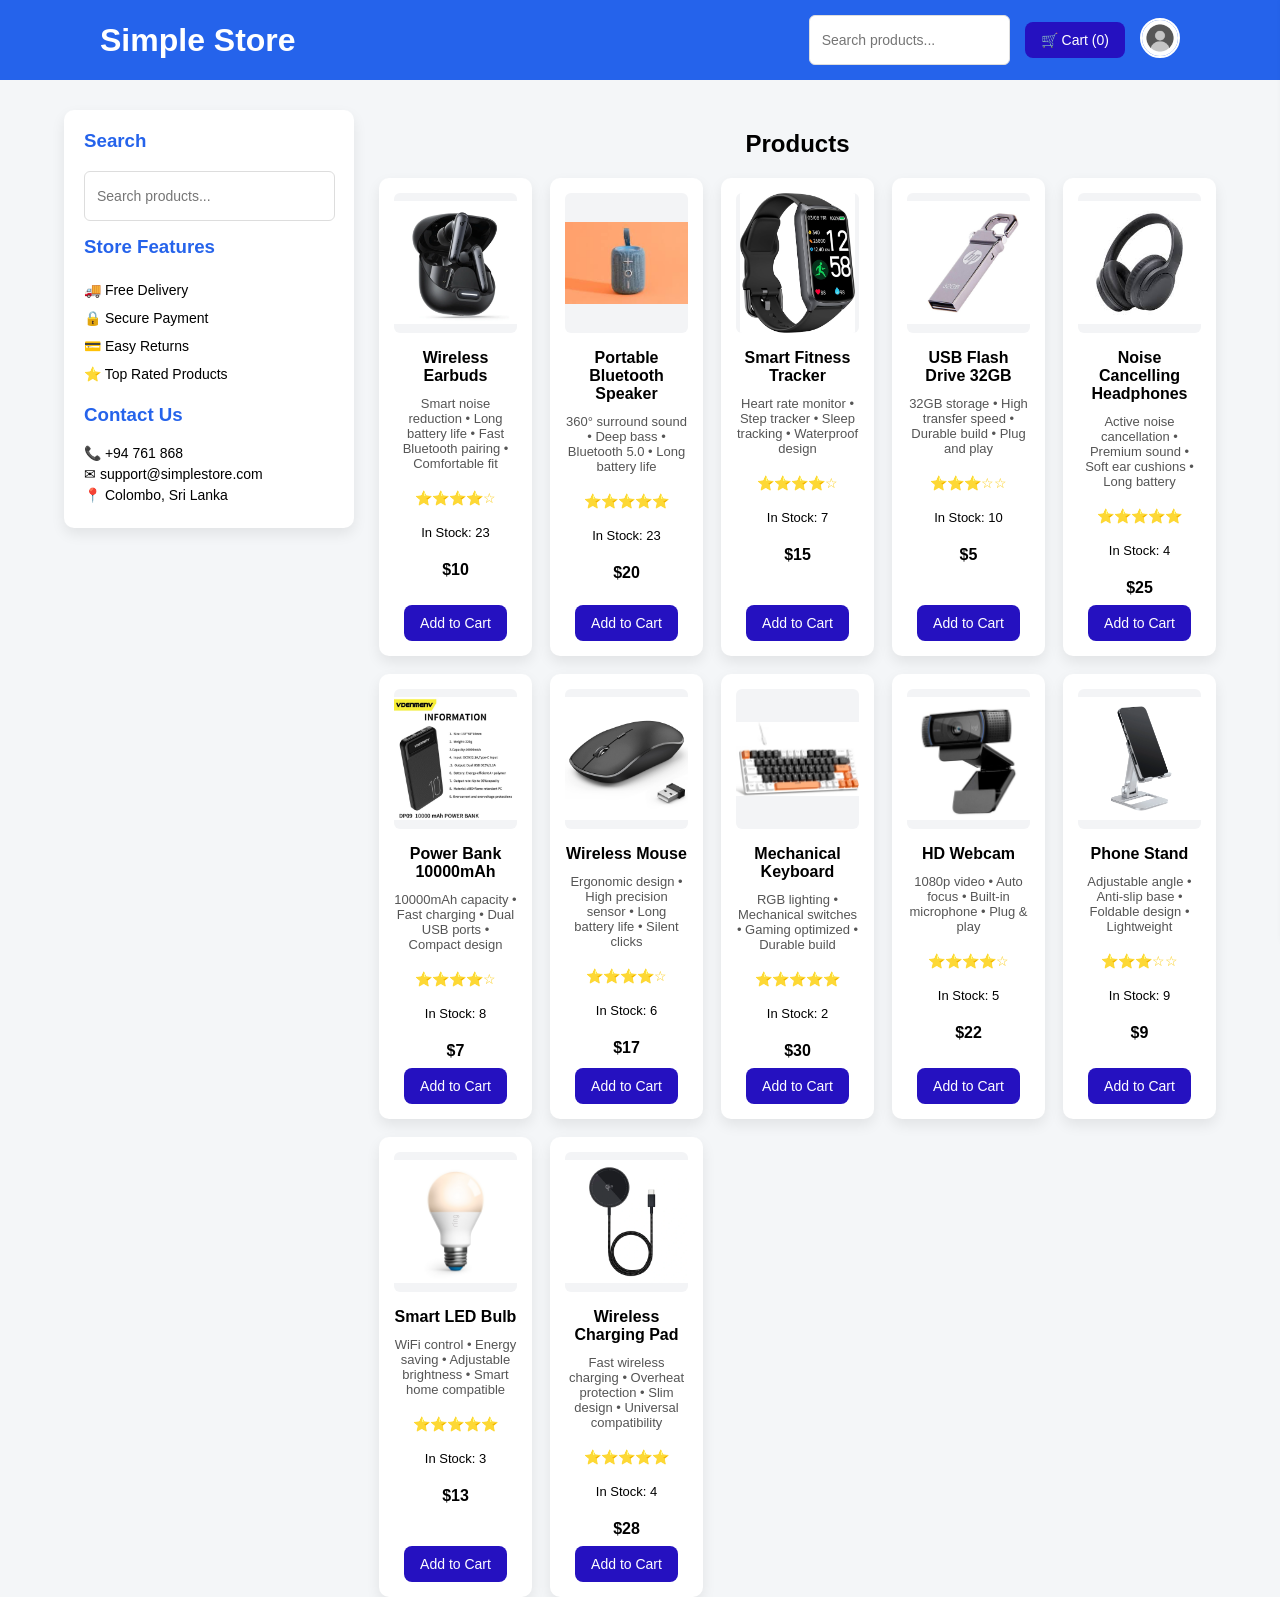
<file: index.html>
<!DOCTYPE html>
<html lang="en">
<head>
<meta charset="UTF-8">
<title>Simple Store</title>
<link rel="stylesheet" href="css/style.css">
</head>


<body>

<header>
  <div class="header-container">
    <h1>Simple Store</h1>
    <div class="header-right">
      <input type="text" class="search-bar" id="topSearch" placeholder="Search products..." onkeyup="searchProducts()">
      <button id="cart-btn">🛒 Cart (<span id="cart-count">0</span>)</button>
      <a href="#" class="profile-icon">
        <img src="images/profile.png" alt="Profile">
      </a>
    </div>
  </div>
</header>

<main>

<div class="main-layout">

<!-- SIDEBAR -->
<aside class="sidebar">

<h3>Search</h3>
<input type="text" class="search-bar" id="sideSearch" placeholder="Search products..." onkeyup="searchProducts()">

<h3>Store Features</h3>

<ul class="features">
<li>🚚 Free Delivery</li>
<li>🔒 Secure Payment</li>
<li>💳 Easy Returns</li>
<li>⭐ Top Rated Products</li>
</ul>

<h3>Contact Us</h3>

<p>📞 +94 761 868</p>
<p>✉ support@simplestore.com</p>
<p>📍 Colombo, Sri Lanka</p>

</aside>

<div class="container">

<h2>Products</h2>

<div class="products">

<!-- Product 1 -->
<div class="card" data-stock="23"
data-images="images/product1.jpg,images/product1-2.jpg,images/product1-3.jpg"
data-description="Smart noise reduction, ergonomic design, long battery life, fast Bluetooth pairing and crystal clear sound."
data-sellpoints="Noise Reduction: Smart noise cancellation for clear sound, Ergonomic Design: Comfortable fit for long hours, Long Battery Life: Enjoy hours of playback, Quick Pairing: Fast Bluetooth connection, Crystal Clear Sound: High-quality audio"
onclick="openProduct(this)">
<img src="images/product1.jpg" class="product-img">
<h3>Wireless Earbuds</h3>
<p class="description">
Smart noise reduction • Long battery life • Fast Bluetooth pairing • Comfortable fit
</p>

<p class="rating">⭐⭐⭐⭐☆</p>
<p class="stock">In Stock: <span class="stock-count">23</span></p>
<p class="price">$10</p>

<button onclick="addToCart(this);event.stopPropagation()">Add to Cart</button>
</div>


<!-- Product 2 -->
<div class="card" data-stock="23"
data-images="images/product2.jpg,images/product2-2.jpg,images/product2-3.jpg"
data-description="360° surround sound speaker with powerful bass, long battery life and Bluetooth connectivity."
data-sellpoints="Smart Blockage Alert: Features a striking icon to remind you to change the filter, 2-in-1 Suction Nozzle: Includes crevice and brush nozzles, 12,000Pa Powerful Suction: High-speed brushless motor, Dual AI Chip: Long-lasting suction power, Updated Cyclone Technology: Prevents blockage and overheating"
onclick="openProduct(this)">
<img src="images/product2.jpg" class="product-img">
<h3>Portable Bluetooth Speaker</h3>
<p class="description">
360° surround sound • Deep bass • Bluetooth 5.0 • Long battery life
</p>

<p class="rating">⭐⭐⭐⭐⭐</p>
<p class="stock">In Stock: <span class="stock-count">23</span></p>
<p class="price">$20</p>

<button onclick="addToCart(this);event.stopPropagation()">Add to Cart</button>
</div>


<!-- Product 3 -->
<div class="card" data-stock="7"
data-images="images/product3.jpg,images/product3-2.jpg,images/product3-3.jpg"
data-description="Track steps, calories, heart rate and sleep with a sleek waterproof smart fitness tracker."
data-sellpoints="Step Tracking: Monitors daily steps, Heart Rate Monitor: Tracks heart rate 24/7, Sleep Tracking: Analyzes sleep patterns, Waterproof Design: Wear it in any weather, Long Battery: Up to several days of usage"
onclick="openProduct(this)">
<img src="images/product3.jpg" class="product-img">
<h3>Smart Fitness Tracker</h3>
<p class="description">
Heart rate monitor • Step tracker • Sleep tracking • Waterproof design
</p>

<p class="rating">⭐⭐⭐⭐☆</p>
<p class="stock">In Stock: <span class="stock-count">7</span></p>
<p class="price">$15</p>

<button onclick="addToCart(this);event.stopPropagation()">Add to Cart</button>
</div>


<!-- Product 4 -->
<div class="card" data-stock="10"
data-images="images/product4.jpg,images/product4-2.jpg,images/product4-3.jpg"
data-description="High speed USB 3.0 flash drive with durable design for secure data storage."
data-sellpoints="High-Speed Transfer: USB 3.0 for fast data transfer, Durable Build: Sturdy design for long life, Plug & Play: Easy to use without software, 32GB Storage: Store large files, Reliable: Keeps your data safe"
onclick="openProduct(this)">
<img src="images/product4.jpg" class="product-img">
<h3>USB Flash Drive 32GB</h3>
<p class="description">
32GB storage • High transfer speed • Durable build • Plug and play
</p>

<p class="rating">⭐⭐⭐☆☆</p>
<p class="stock">In Stock: <span class="stock-count">10</span></p>
<p class="price">$5</p>

<button onclick="addToCart(this);event.stopPropagation()">Add to Cart</button>
</div>


<!-- Product 5 -->
<div class="card" data-stock="4"
data-images="images/product5.jpg,images/product5-2.jpg,images/product5-3.jpg"
data-description="Active noise cancelling headphones with premium audio quality and comfortable design."
data-sellpoints="Active Noise Cancellation: Blocks unwanted noise, Premium Sound: Crisp audio quality, Comfortable Cushions: Soft ear pads for long use, Long Battery Life: Extended listening time, Stylish Design: Sleek and modern look"
onclick="openProduct(this)">
<img src="images/product5.jpg" class="product-img">
<h3>Noise Cancelling Headphones</h3>
<p class="description">
Active noise cancellation • Premium sound • Soft ear cushions • Long battery
</p>

<p class="rating">⭐⭐⭐⭐⭐</p>
<p class="stock">In Stock: <span class="stock-count">4</span></p>
<p class="price">$25</p>

<button onclick="addToCart(this);event.stopPropagation()">Add to Cart</button>
</div>


<!-- Product 6 -->
<div class="card" data-stock="8"
data-images="images/product6.jpg,images/product6-2.jpg,images/product6-3.jpg"
data-description="Fast charging 10000mAh power bank with dual USB output and compact design."
data-sellpoints="High Capacity: 10000mAh for multiple charges, Fast Charging: Quickly charges devices, Dual USB Output: Charge two devices simultaneously, Compact Design: Easy to carry, Safe Technology: Protection against overcharge and short circuits"
onclick="openProduct(this)">
<img src="images/product6.jpg" class="product-img">
<h3>Power Bank 10000mAh</h3>
<p class="description">
10000mAh capacity • Fast charging • Dual USB ports • Compact design
</p>

<p class="rating">⭐⭐⭐⭐☆</p>
<p class="stock">In Stock: <span class="stock-count">8</span></p>
<p class="price">$7</p>

<button onclick="addToCart(this);event.stopPropagation()">Add to Cart</button>
</div>


<!-- Product 7 -->
<div class="card" data-stock="6"
data-images="images/product7.jpg,images/product7-2.jpg,images/product7-3.jpg"
data-description="Precision wireless mouse with ergonomic grip and long battery life."
data-sellpoints="Ergonomic Grip: Comfortable for long use, High Precision Sensor: Accurate movement, Long Battery Life: Extended usage without recharge, Silent Clicks: Quiet operation, Stylish Design: Sleek and modern look"
onclick="openProduct(this)">
<img src="images/product7.jpg" class="product-img">
<h3>Wireless Mouse</h3>
<p class="description">
Ergonomic design • High precision sensor • Long battery life • Silent clicks
</p>

<p class="rating">⭐⭐⭐⭐☆</p>
<p class="stock">In Stock: <span class="stock-count">6</span></p>
<p class="price">$17</p>

<button onclick="addToCart(this);event.stopPropagation()">Add to Cart</button>
</div>


<!-- Product 8 -->
<div class="card" data-stock="2"
data-images="images/product8.jpg,images/product8-2.jpg,images/product8-3.jpg"
data-description="Professional mechanical keyboard with RGB lighting and tactile switches."
data-sellpoints="Mechanical Switches: Tactile and responsive keys, RGB Lighting: Customizable backlight, Durable Build: High-quality construction, Gaming Optimized: Fast and accurate keypresses, Anti-Ghosting: Prevents missed keystrokes"
onclick="openProduct(this)">
<img src="images/product8.jpg" class="product-img">
<h3>Mechanical Keyboard</h3>
<p class="description">
RGB lighting • Mechanical switches • Gaming optimized • Durable build
</p>

<p class="rating">⭐⭐⭐⭐⭐</p>
<p class="stock">In Stock: <span class="stock-count">2</span></p>
<p class="price">$30</p>

<button onclick="addToCart(this);event.stopPropagation()">Add to Cart</button>
</div>


<!-- Product 9 -->
<div class="card" data-stock="5"
data-images="images/product9.jpg,images/product9-2.jpg,images/product9-3.jpg"
data-description="HD webcam with auto focus and noise reduction microphone for clear video calls."
data-sellpoints="1080p HD Video: Crisp and clear resolution, Auto Focus: Keeps you sharp, Built-in Microphone: Noise reduction for calls, Plug & Play: Easy setup, Compact Design: Small and lightweight"
onclick="openProduct(this)">
<img src="images/product9.jpg" class="product-img">
<h3>HD Webcam</h3>
<p class="description">
1080p video • Auto focus • Built-in microphone • Plug & play
</p>

<p class="rating">⭐⭐⭐⭐☆</p>
<p class="stock">In Stock: <span class="stock-count">5</span></p>
<p class="price">$22</p>

<button onclick="addToCart(this);event.stopPropagation()">Add to Cart</button>
</div>


<!-- Product 10 -->
<div class="card" data-stock="9"
data-images="images/product10.jpg,images/product10-2.jpg,images/product10-3.jpg"
data-description="Adjustable phone stand with anti-slip base for comfortable viewing angles."
data-sellpoints="Adjustable Angle: Customize viewing position, Anti-Slip Base: Secure grip, Foldable Design: Portable and convenient, Lightweight: Easy to carry, Durable Material: Long-lasting use"
onclick="openProduct(this)">
<img src="images/product10.jpg" class="product-img">
<h3>Phone Stand</h3>
<p class="description">
Adjustable angle • Anti-slip base • Foldable design • Lightweight
</p>

<p class="rating">⭐⭐⭐☆☆</p>
<p class="stock">In Stock: <span class="stock-count">9</span></p>
<p class="price">$9</p>

<button onclick="addToCart(this);event.stopPropagation()">Add to Cart</button>
</div>


<!-- Product 11 -->
<div class="card" data-stock="3"
data-images="images/product11.jpg,images/product11-2.jpg,images/product11-3.jpg"
data-description="Smart LED bulb with WiFi control, energy saving technology and customizable lighting."
data-sellpoints="WiFi Control: Remote control via app, Energy Saving: Low power consumption, Adjustable Brightness: Customize lighting, Smart Home Compatible: Works with voice assistants, Long Lifespan: Durable and reliable"
onclick="openProduct(this)">
<img src="images/product11.jpg" class="product-img">
<h3>Smart LED Bulb</h3>
<p class="description">
WiFi control • Energy saving • Adjustable brightness • Smart home compatible
</p>

<p class="rating">⭐⭐⭐⭐⭐</p>
<p class="stock">In Stock: <span class="stock-count">3</span></p>
<p class="price">$13</p>

<button onclick="addToCart(this);event.stopPropagation()">Add to Cart</button>
</div>


<!-- Product 12 -->
<div class="card" data-stock="4"
data-images="images/product12.jpg,images/product12-2.jpg,images/product12-3.jpg"
data-description="Fast wireless charging pad with intelligent temperature control and universal compatibility."
data-sellpoints="Fast Charging: Efficient wireless power, Overheat Protection: Keeps devices safe, Universal Compatibility: Works with most phones, Slim Design: Minimalist style, Intelligent Temperature Control: Maintains optimal charging conditions"
onclick="openProduct(this)">
<img src="images/product12.jpg" class="product-img">
<h3>Wireless Charging Pad</h3>
<p class="description">
Fast wireless charging • Overheat protection • Slim design • Universal compatibility
</p>

<p class="rating">⭐⭐⭐⭐⭐</p>
<p class="stock">In Stock: <span class="stock-count">4</span></p>
<p class="price">$28</p>

<button onclick="addToCart(this);event.stopPropagation()">Add to Cart</button>
</div>

</div>
</div>

</div>

<!-- Cart Sidebar -->
<div id="cart-sidebar" class="cart-sidebar">
  <div class="cart-header">
      <h2>Your Cart</h2>
      <button id="close-cart" class="close-cart">✖</button>
  </div>

  <div id="cart-container"></div>

  <div class="cart-sidebar-footer">
      <div class="total-clear">
          <p>Total: $<span id="sidebar-total">0</span></p>
          <button onclick="clearCart()">Clear Cart</button>
      </div>
      <button id="payment-btn">Payment</button>
  </div>
</div>


</main>

<script src="js/script.js"></script>
</body>
</html>

</body>
</html>
</file>
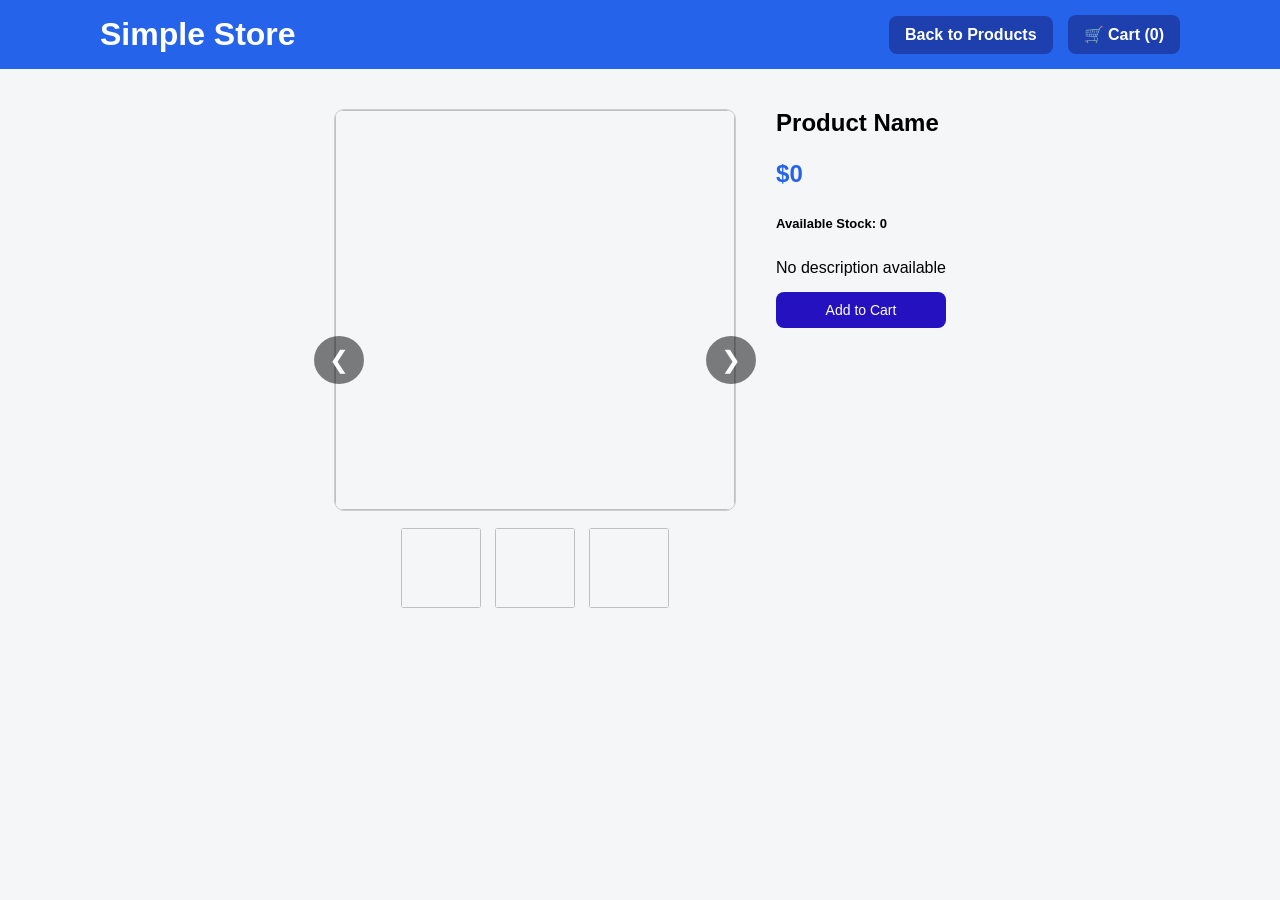
<file: product.html>
<!DOCTYPE html>
<html lang="en">
<head>
<meta charset="UTF-8">
<title>Product Details</title>
<link rel="stylesheet" href="css/style.css">
</head>
<body>

<header>
  <div class="header-container">
    <h1>Simple Store</h1>
    <div class="header-right">
      <a href="index.html" class="back-btn">Back to Products</a>
      <a href="cart.html" class="cart-link">🛒 Cart (<span id="cart-count">0</span>)</a>
    </div>
  </div>
</header>

<div class="product-detail">

  <!-- Images section -->
  <div class="product-images">
    <button class="arrow left" onclick="prevImage()">❮</button>
    <img id="mainImage" class="main-image">
    <button class="arrow right" onclick="nextImage()">❯</button>

    <div class="thumbnail-container">
      <img id="img1" class="thumb">
      <img id="img2" class="thumb">
      <img id="img3" class="thumb">
    </div>
  </div>

  <!-- Product info section -->
  <div class="product-info">
    <h2 id="productName"></h2>
    <p class="price" id="productPrice"></p>
    <p class="stock">Available Stock: <span id="productStock"></span></p>
    <div id="productDesc"></div>
    <button onclick="addSelectedToCart()">Add to Cart</button>
  </div>

</div>



<script>
let cart = JSON.parse(localStorage.getItem("cart")) || [];
let stockData = JSON.parse(localStorage.getItem("stockData")) || {};
const product = JSON.parse(localStorage.getItem("selectedProduct")) || {};
let currentImage = 0;
const images = product.images?.map(img => img.trim()) || [];

// Set product info
document.getElementById("productName").innerText = product.name || "Product Name";
document.getElementById("productPrice").innerText = "$" + (product.price || 0);
document.getElementById("productStock").innerText = stockData[product.name] ?? 0;

const descContainer = document.getElementById("productDesc");
descContainer.innerHTML = "";
if(product.sellpoints && product.sellpoints.length > 0){
  const ul = document.createElement("ul");
  product.sellpoints.forEach(point => {
    const li = document.createElement("li");
    li.innerText = point;
    ul.appendChild(li);
  });
  descContainer.appendChild(ul);
} else {
  descContainer.innerText = product.description || "No description available";
}

// Load main image and thumbnails
if(images.length > 0){
  document.getElementById("mainImage").src = images[0];
  if(images[0]) document.getElementById("img1").src = images[0];
  if(images[1]) document.getElementById("img2").src = images[1];
  if(images[2]) document.getElementById("img3").src = images[2];
}

// Thumbnail click
["img1","img2","img3"].forEach((id, index) => {
  const thumb = document.getElementById(id);
  if(thumb){
    thumb.onclick = () => {
      currentImage = index;
      document.getElementById("mainImage").src = images[index];
    }
  }
});

// Arrow navigation
function nextImage() {
  if(images.length === 0) return;
  currentImage = (currentImage + 1) % images.length;
  document.getElementById("mainImage").src = images[currentImage];
}
function prevImage() {
  if(images.length === 0) return;
  currentImage = (currentImage - 1 + images.length) % images.length;
  document.getElementById("mainImage").src = images[currentImage];
}

// Add to cart
function addSelectedToCart(){
    if(!product.name) return;

    const stock = stockData[product.name] ?? 0;
    if(stock <= 0){
        alert("Out of stock!");
        return;
    }

    // Reduce stock
    stockData[product.name] = stock - 1;
    document.getElementById("productStock").innerText = stockData[product.name];
    if(stockData[product.name] === 0) document.getElementById("productStock").style.color = "red";

    // Add to cart
    const existing = cart.find(i => i.name === product.name);
    if(existing){
        existing.quantity += 1;
    } else {
        cart.push({
            name: product.name,
            price: parseFloat(product.price),
            image: images[0] || "",
            quantity: 1
        });
    }

    localStorage.setItem("cart", JSON.stringify(cart));
    localStorage.setItem("stockData", JSON.stringify(stockData));
    updateCartCount();
}

// Update cart count
function updateCartCount(){
    const count = cart.reduce((sum,i) => sum + i.quantity, 0);
    document.getElementById("cart-count").innerText = count;
}

updateCartCount();

</script>

</body>
</html>
</file>
<file: css/style.css>
/* ---------------- GLOBAL ---------------- */

body{
  font-family: Arial, sans-serif;
  background:#f4f6f8;
  margin:0;
  padding:0;
}

/* ---------------- HEADER ---------------- */

header{
  background:#2563eb;
  padding:15px 40px;
}

.header-container{
  width:90%;
  margin:auto;
  display:flex;
  align-items:center;
  justify-content:space-between;
}

header h1{
  margin:0;
  color:white;
}

/* Right side header */

.header-right{
  display:flex;
  align-items:center;
  gap:15px;
}

/* ---------------- PROFILE ICON ---------------- */

.profile-icon img{
  width:36px;
  height:36px;
  border-radius:50%;
  object-fit:cover;
  cursor:pointer;
  border:2px solid white;
  transition:0.2s;
}

.profile-icon img:hover{
  transform:scale(1.1);
}

/* ---------------- SEARCH BAR ---------------- */

.search-bar{
  height:36px;
  padding:6px 12px;
  border-radius:6px;
  border:1px solid #ddd;
  font-size:14px;
  outline:none;
}

.search-bar:focus{
  border-color:#2563eb;
}

/* ---------------- CART BUTTON ---------------- */

.cart-link{
  text-decoration:none;
  color:white;
  font-weight:bold;
  background:#1e40af;
  padding:10px 16px;
  border-radius:8px;
  transition:all 0.25s;
}

.cart-link:hover{
  background:#1e3a8a;
  transform:translateY(-2px);
}

/* ---------------- BACK BUTTON ---------------- */

.back-btn{
  text-decoration:none;
  color:white;
  background:#1e40af;
  padding:10px 16px;
  border-radius:8px;
  font-weight:bold;
  transition:0.2s;
}

.back-btn:hover{
  background:#1e3a8a;
}

/* ---------------- MAIN LAYOUT ---------------- */

.main-layout{
  width:90%;
  margin:auto;
  display:flex;
  gap:25px;
  padding-top:30px;
}

/* ---------------- SIDEBAR ---------------- */

.sidebar{
  width:250px;
  background:white;
  padding:20px;
  border-radius:10px;
  box-shadow:0 6px 14px rgba(0,0,0,0.08);
  height:fit-content;
}

.sidebar h3{
  margin-top:0;
  color:#2563eb;
}

.sidebar .search-bar{
  width:90%;
  margin-bottom:15px;
}

.features{
  list-style:none;
  padding:0;
}

.features li{
  padding:6px 0;
  font-size:14px;
}

.sidebar p{
  font-size:14px;
  margin:5px 0;
}

/* ---------------- CART SIDEBAR ---------------- */
.cart-sidebar{
    position: fixed;
    top: 0;
    right: -400px;
    width: 350px;
    height: 100%;
    background: white;
    box-shadow: -3px 0 10px rgba(0,0,0,0.2);
    padding: 20px;
    overflow-y: auto;
    transition: right 0.3s ease;
    z-index: 1000;
}

.cart-sidebar.active{
    right: 0;
}

.cart-header{
    display: flex;
    justify-content: space-between;
    align-items: center;
    margin-bottom: 20px;
}

.close-cart{
    background: transparent;
    border: none;
    font-size: 1.5rem;
    cursor: pointer;
    color: #333;
}

.cart-item{
    display: flex;
    justify-content: space-between;
    margin-bottom: 15px;
}

.cart-item-left{
    display: flex;
    gap: 10px;
    align-items: center;
}

.cart-item-left img{
    width: 60px;
    height: 60px;
    object-fit: cover;
}

.quantity-controls button{
    padding: 3px 8px;
    margin: 0 5px;
    cursor: pointer;
}

.cart-sidebar-footer{
    margin-top: 20px;
    display: flex;
    flex-direction: column;
    gap: 10px;
}

.total-clear{
    display: flex;
    justify-content: space-between; 
    align-items: center;
    gap: 150px; 
}

.total-clear p{
    font-weight: bold;
    justify-content: space-between;
    font-size: 16px;
    gap: 20px;
    margin: 0;
}

.total-clear button{
    background: #dc2626;
    color: white;
    border: none;
    border-radius: 6px;
    padding: 8px 12px;
    cursor: pointer;
    font-size: 14px;
    transition: all 0.2s;
}

.total-clear button:hover{
    background: #b91c1c;
}

/* Payment button styling */
#payment-btn{
    background: #16a34a; 
    color: white;
    border: none;
    border-radius: 6px;
    padding: 10px 0;
    cursor: pointer;
    font-size: 14px;
    transition: all 0.2s;
    width: 100%;
}

#payment-btn:hover{
    background: #15803d;
}

/* ---------------- PRODUCTS AREA ---------------- */

.container{
  flex:1;
  text-align:center;
}

/* ---------------- PRODUCT GRID ---------------- */

.products{
  display:grid;
  grid-template-columns:repeat(5,1fr);
  gap:18px;
  margin-top:20px;
}

/* ---------------- PRODUCT CARD ---------------- */

.card{
  background:white;
  padding:15px;
  border-radius:10px;
  box-shadow:0 6px 14px rgba(0,0,0,0.08);
  transition:all 0.25s ease;
  display:flex;
  flex-direction:column;
  align-items:center;
  text-align:center;
  min-height:360px;
}

.card:hover{
  transform:translateY(-6px);
  box-shadow:0 10px 20px rgba(0,0,0,0.15);
}

/* ---------------- PRODUCT IMAGE ---------------- */

.product-img{
  width:100%;
  height:140px;
  object-fit:contain;
  border-radius:6px;
  margin-bottom:10px;
  background:#f3f4f6;
}

/* ---------------- PRODUCT TEXT ---------------- */

.card h3{
  font-size:16px;
  margin:6px 0;
}

.description{
  font-size:13px;
  color:#555;
  margin:5px 0;
}

.rating{
  color:#facc15;
  font-size:14px;
}

.stock{
  font-size:13px;
  margin-top:5px;
}

.price{
  font-weight:bold;
  font-size:16px;
  margin:8px 0;
}

/* ---------------- STOCK COLORS ---------------- */

.in-stock{
  color:#16a34a;
  font-weight:bold;
}

.out-stock{
  color:#dc2626;
  font-weight:bold;
}

/* ---------------- BUTTONS ---------------- */

button{
  padding:10px 16px;
  background:#2511c0;
  color:white;
  border:none;
  border-radius:8px;
  cursor:pointer;
  font-size:14px;
  transition:all 0.2s;
}

button:hover{
  background:#1e4ed8;
  transform:translateY(-1px);
}

.card button{
  margin-top:auto;
}

/* ---------------- OUT OF STOCK BUTTON ---------------- */

.out-stock-btn{
  background:#dc2626;
  color:white;
  cursor:not-allowed;
}

.out-stock-btn:hover{
  background:#dc2626;
  transform:none;
}

/* ---------------- PRODUCT DETAIL PAGE ---------------- */

.product-detail{
  display:flex;
  flex-wrap:wrap;
  justify-content:center;
  gap:40px;
  margin:40px auto;
  max-width:1000px;
}

.product-images{
  position:relative;
  display:flex;
  flex-direction:column;
  align-items:center;
}

.main-image{
  width:400px;
  height:400px;
  object-fit:cover;
  border-radius:10px;
  border:1px solid #ccc;
}

.arrow{
  position:absolute;
  top:50%;
  transform:translateY(-50%);
  background:rgba(0,0,0,0.5);
  color:white;
  border:none;
  font-size:24px;
  padding:10px 15px;
  cursor:pointer;
  border-radius:50%;
  z-index:2;
}

.arrow.left{
  left:-20px;
}

.arrow.right{
  right:-20px;
}

.thumbnail-container{
  display:flex;
  justify-content:center;
  gap:10px;
  margin-top:15px;
}

.thumb{
  width:80px;
  height:80px;
  object-fit:cover;
  cursor:pointer;
  border:2px solid transparent;
  border-radius:5px;
  transition:0.3s;
}

.thumb:hover,
.thumb.active{
  border-color:#2563eb;
}

.product-info{
  max-width:400px;
  display:flex;
  flex-direction:column;
  gap:15px;
}

.product-info h2{
  margin:0;
}

.product-info .price{
  font-size:24px;
  font-weight:bold;
  color:#2563eb;
}

.product-info .stock{
  font-weight:bold;
}

/* ---------------- RESPONSIVE ---------------- */

@media(max-width:1200px){
  .products{
    grid-template-columns:repeat(4,1fr);
  }
}

@media(max-width:900px){
  .main-layout{
    flex-direction:column;
  }
  .sidebar{
    width:100%;
  }
  .products{
    grid-template-columns:repeat(3,1fr);
  }
}

@media(max-width:600px){
  .products{
    grid-template-columns:repeat(2,1fr);
  }
  .cart-sidebar{
    width:80%;
  }
  .main-image{
    width:100%;
    height:auto;
  }
}
</file>
